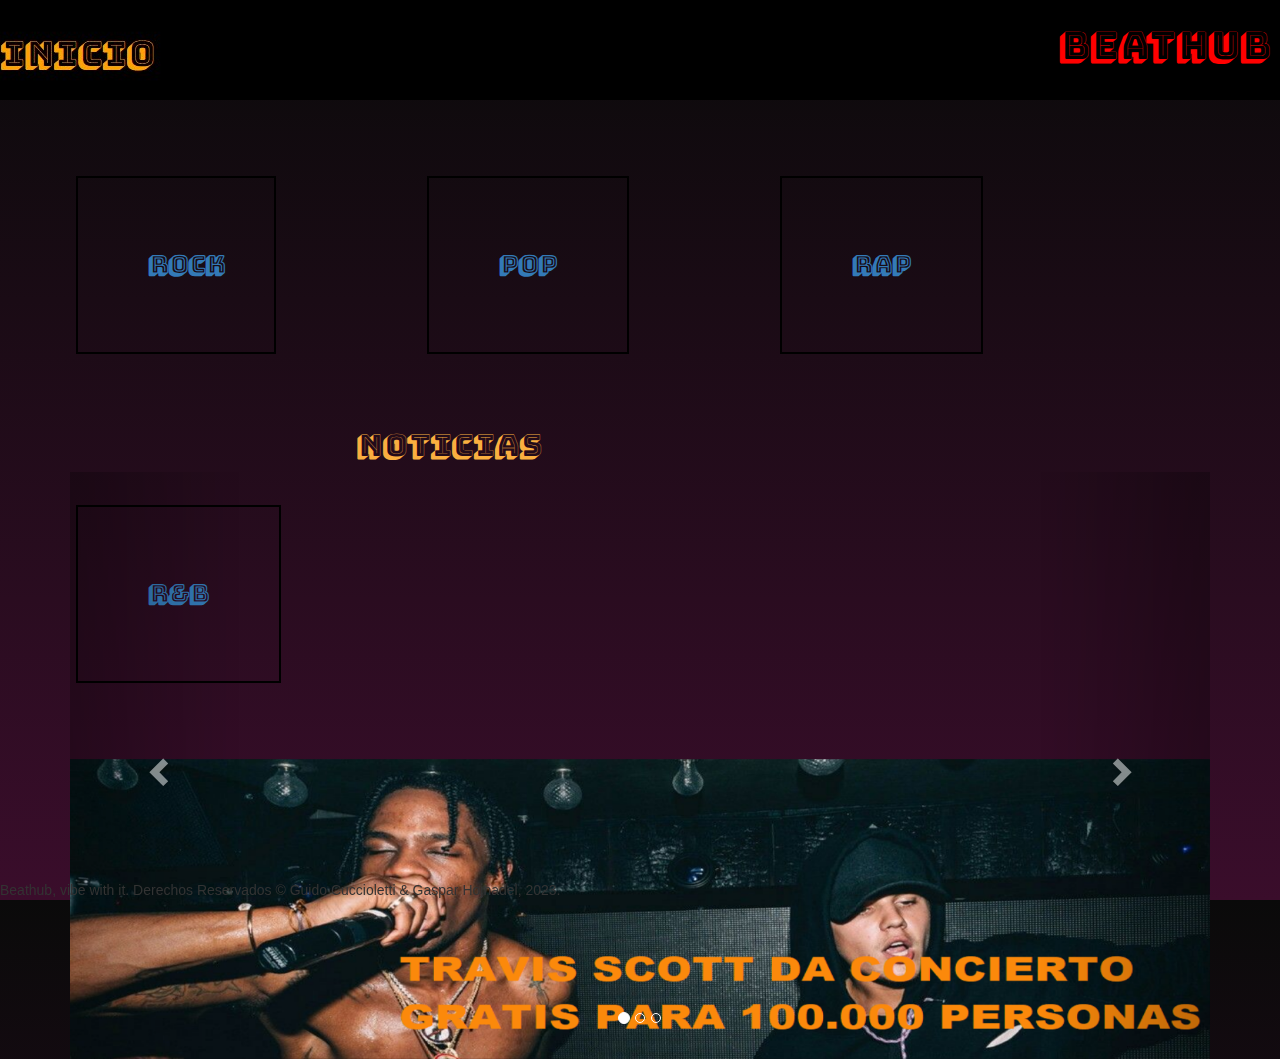
<file: index.html>
<DOCTYPE html>
    <html>

    <head>
      <link rel="preconnect" href="https://fonts.googleapis.com">
      <link rel="preconnect" href="https://fonts.gstatic.com" crossorigin>
      <link href="https://fonts.googleapis.com/css2?family=Bungee+Shade&display=swap" rel="stylesheet">
      <link rel="stylesheet" href="https://maxcdn.bootstrapcdn.com/bootstrap/3.4.1/css/bootstrap.min.css">
      <script src="https://ajax.googleapis.com/ajax/libs/jquery/3.6.4/jquery.min.js"></script>
      <script src="https://maxcdn.bootstrapcdn.com/bootstrap/3.4.1/js/bootstrap.min.js"></script>

    </head>
    <link rel="stylesheet" href="estilo.css">
    
    <body>
    
    
    
    
      <div id="destacadas">
        <span id="Inicio">
          <a href="https://gaspiguido.github.io/proyecto/" > <img id="inicio" src="imagenes\inicio.png" ></a>
      </span>
        <span id="Beathub">Beathub</span>
      </div>
    
    
      <div id="generos">
        <div id="g1">
        <a hover href="https://www.youtube.com/watch?v=WDxMJONhhzk">
          <b> rock</b>
        </a>
        </div>
        <div id="g2"> 
          <a hover href="https://www.youtube.com/watch?v=DvbR1AsPWmw">
          <b>pop</b>
        </a>
        </div>
        <div id="g3"> 
          <a href="https://www.youtube.com/watch?v=qHTjwWdAmW0">
          <b>rap</b>
          </a>
        </div>
        <div id="g4">
          <a hover href="https://www.youtube.com/watch?v=XrmeX6L1Arc">
            <b>r&b</b>
          </a>
         
      </div>
      <div class="container">
        <h2 id="Noticias">Noticias</h2>  
        <div id="myCarousel" class="carousel slide" data-ride="carousel">
          <!-- Indicators -->
          <ol class="carousel-indicators">
            <li data-target="#myCarousel" data-slide-to="0" class="active"></li>
            <li data-target="#myCarousel" data-slide-to="1"></li>
            <li data-target="#myCarousel" data-slide-to="2"></li>
          </ol>
      
          <!-- Wrapper for slides -->
          <div class="carousel-inner">
            <div class="item active">
              <a href="travis.html"><img src="./imagenes/TRAVIS-BANNER.png"  id="imagenCarousel"></a>
            </div>
      
            <div class="item">
             <a  href="kanye.html"> <img src="./imagenes/kanye-baner.png"  style="width:100%;"></a>
            </div>
          
            <div class="item">
             <a href="metalica.html"> <img src="./imagenes/metalica-banner.png"  style="width:100%;"></a>
            </div>
          </div>
      
          <!-- Left and right controls -->
          <a class="left carousel-control" href="#myCarousel" data-slide="prev">
            <span class="glyphicon glyphicon-chevron-left"></span>
            <span class="sr-only">Previous</span>
          </a>
          <a class="right carousel-control" href="#myCarousel" data-slide="next">
            <span class="glyphicon glyphicon-chevron-right"></span>
            <span class="sr-only">Next</span>
          </a>
        </div>
      </div>
      
    
    </body>
    <div id="footer">Beathub, vibe with it. Derechos Reservados © Guido Cuccioletti & Gaspar Hojnadel, 2023.</div>
    
    </html>
</file>
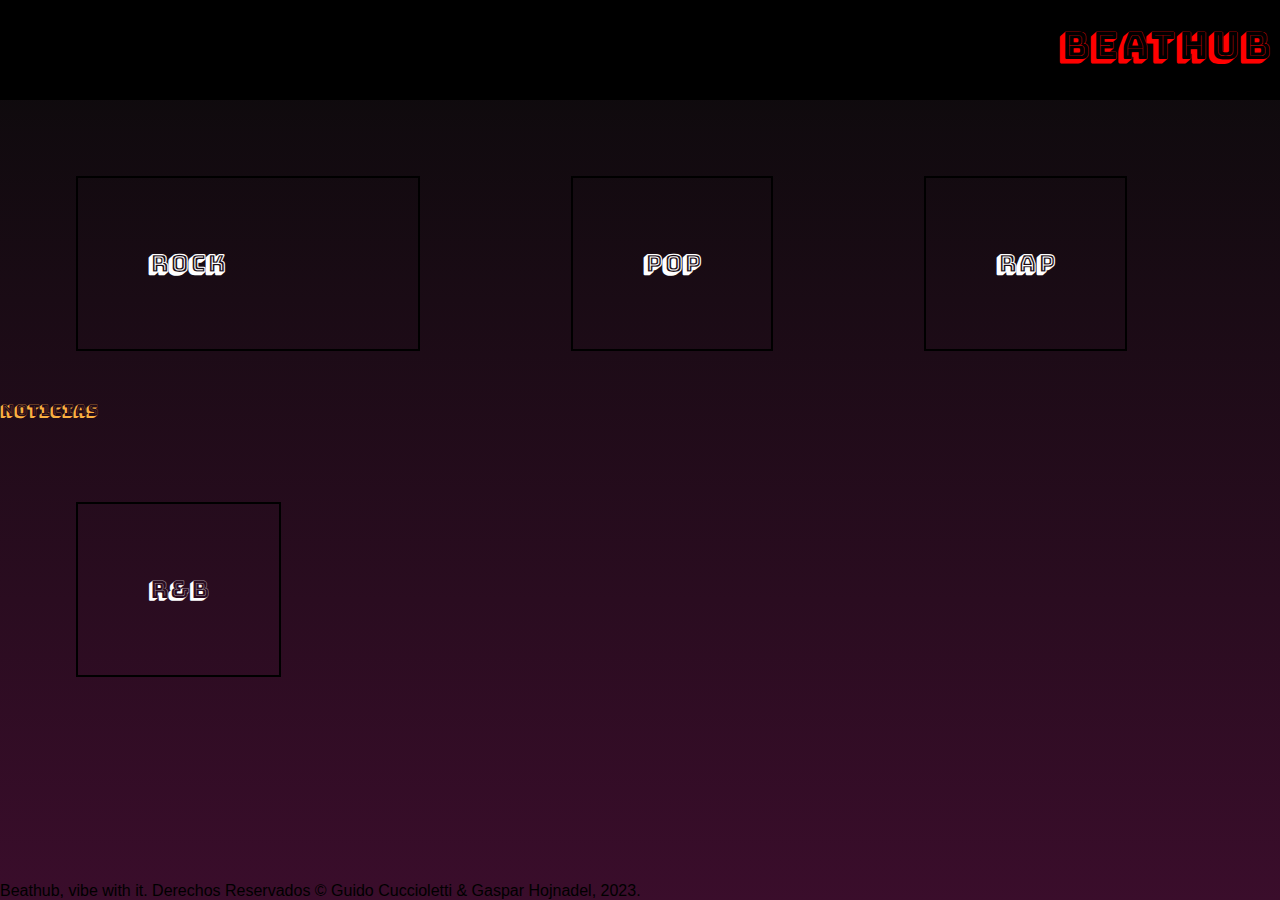
<file: ASDSAD.html>
<html>
    <head><link rel="preconnect" href="https://fonts.googleapis.com">
        <link rel="preconnect" href="https://fonts.gstatic.com" crossorigin>
        <link href="https://fonts.googleapis.com/css2?family=Bungee+Shade&display=swap" rel="stylesheet"></head>
    <link rel="stylesheet" href="estilo.css">
    <body>
        

    
        
        <div id="destacadas"> 
            <span id="Beathub">Beathub</span>
        </div>  


        <div id="generos">
            <div id="g1"><b> rock </b></div>
                <div id="g2"> <b>pop</b></div>
                <div id="g3"> <b>rap</b></div>
            <div id="g4">r&b</div>
        </div>

        <div id="noticias">NOT1CIAS</div>

    </body>
    <div id="footer">Beathub, vibe with it. Derechos Reservados © Guido Cuccioletti & Gaspar Hojnadel, 2023.</div>
</html>
</file>
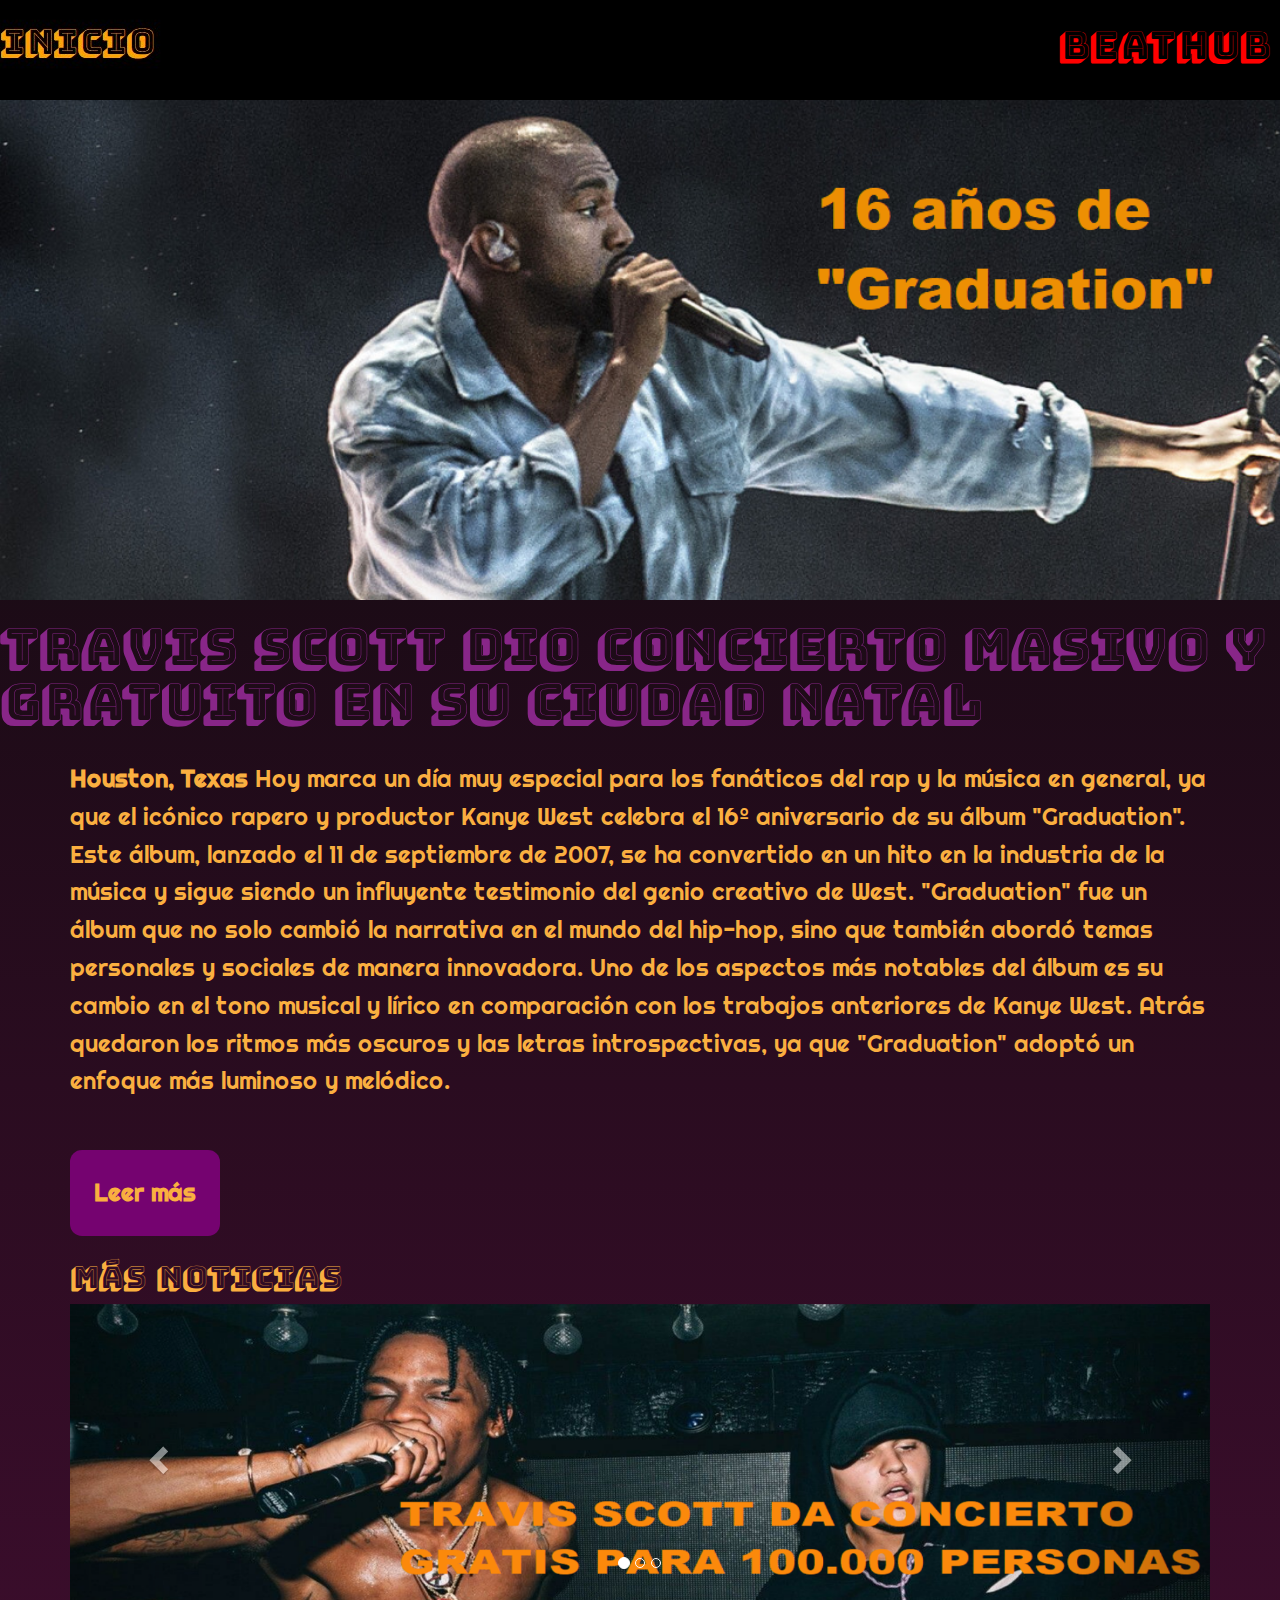
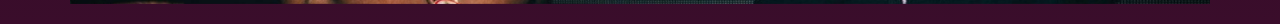
<file: kanye.html>
<DOCTYPE html>
  <html>
  
      <head>
        <link rel="preconnect" href="https://fonts.googleapis.com">
        <link rel="preconnect" href="https://fonts.gstatic.com" crossorigin>
        <link href="https://fonts.googleapis.com/css2?family=Bungee+Shade&display=swap" rel="stylesheet">
        <link rel="stylesheet" href="https://maxcdn.bootstrapcdn.com/bootstrap/3.4.1/css/bootstrap.min.css">
        <link rel="stylesheet" href="./estilo.css">
        <script src="https://ajax.googleapis.com/ajax/libs/jquery/3.6.4/jquery.min.js"></script>
        <script src="https://maxcdn.bootstrapcdn.com/bootstrap/3.4.1/js/bootstrap.min.js"></script>
        <link rel="preconnect" href="https://fonts.googleapis.com">
  <link rel="preconnect" href="https://fonts.gstatic.com" crossorigin>
  <link href="https://fonts.googleapis.com/css2?family=Righteous&display=swap" rel="stylesheet">
  <link rel="stylesheet" href="kanyestilo.css">
      </head>
      <body>
      
        <div id="destacadas">
          <span id="Inicio">
             <a href="https://gaspiguido.github.io/proyecto/" > <img src="imagenes/inicio.png" ></a>
               </span>
          <span id="Beathub">Beathub</span>
        </div>
  
        <div id="travisnoticia">
          <img src="./imagenes/kanye-baner.png" id="travisnoticia" >
        </div>
        <h1>Travis scott dio concierto masivo y gratuito en su ciudad natal</h1>
  <br>
  <div class="container">
    <p class="original">
      <b>Houston, Texas </b> Hoy marca un día muy especial para los fanáticos del rap y la música en general, ya que el icónico rapero y productor Kanye West celebra el 16º aniversario de su álbum "Graduation". Este álbum, lanzado el 11 de septiembre de 2007, se ha convertido en un hito en la industria de la música y sigue siendo un influyente testimonio del genio creativo de West.

      "Graduation" fue un álbum que no solo cambió la narrativa en el mundo del hip-hop, sino que también abordó temas personales y sociales de manera innovadora. Uno de los aspectos más notables del álbum es su cambio en el tono musical y lírico en comparación con los trabajos anteriores de Kanye West. Atrás quedaron los ritmos más oscuros y las letras introspectivas, ya que "Graduation" adoptó un enfoque más luminoso y melódico.

    </p>
    <span class="dots"> </span> <p class="extra"> En honor al aniversario, Kanye West ha compartido un mensaje con sus fanáticos en las redes sociales, agradeciéndoles por su apoyo continuo a lo largo de los años y recordando el impacto duradero de "Graduation". También se rumorea que está planeando una edición especial del álbum con contenido adicional, que ha emocionado a los fanáticos y ha avivado la especulación sobre su próximo trabajo.

      A lo largo de los años, Kanye West ha seguido evolucionando y desafiando las convenciones en la música y la cultura. Su álbum "Graduation" sigue siendo un testimonio de su capacidad para romper barreras y dejar una huella imborrable en la industria musical.
  
    </p>
            <input type="checkbox" id="btn" class="invisible">
           
            <label for="btn"> </label>
            <H2 id="MAS">Más Noticias</H2>
            <div id="myCarousel" class="carousel slide" data-ride="carousel">
              <!-- Indicators -->
              <ol class="carousel-indicators">
                <li data-target="#myCarousel" data-slide-to="0" class="active"></li>
                <li data-target="#myCarousel" data-slide-to="1"></li>
                <li data-target="#myCarousel" data-slide-to="2"></li>
              </ol>
          
              <!-- Wrapper for slides -->
              <div class="carousel-inner">
                <div class="item active">
                  <a href="travis.html"><img src="./imagenes/TRAVIS-BANNER.png"  id="imagenCarousel"></a>
                </div>
          
                <div class="item">
                 <a  href="kanye.html"> <img src="./imagenes/kanye-baner.png"  style="width:100%;"></a>
                </div>
              
                <div class="item">
                 <a href="metalica.html"> <img src="./imagenes/metalica-banner.png"  style="width:100%;"></a>
                </div>
              </div>
          
              <!-- Left and right controls -->
              <a class="left carousel-control" href="#myCarousel" data-slide="prev">
                <span class="glyphicon glyphicon-chevron-left"></span>
                <span class="sr-only">Previous</span>
              </a>
              <a class="right carousel-control" href="#myCarousel" data-slide="next">
                <span class="glyphicon glyphicon-chevron-right"></span>
                <span class="sr-only">Next</span>
              </a>
            </div>
          </div>
        
      
      
        
        <br>    
  
        
       
      </body>
  </html>
</file>
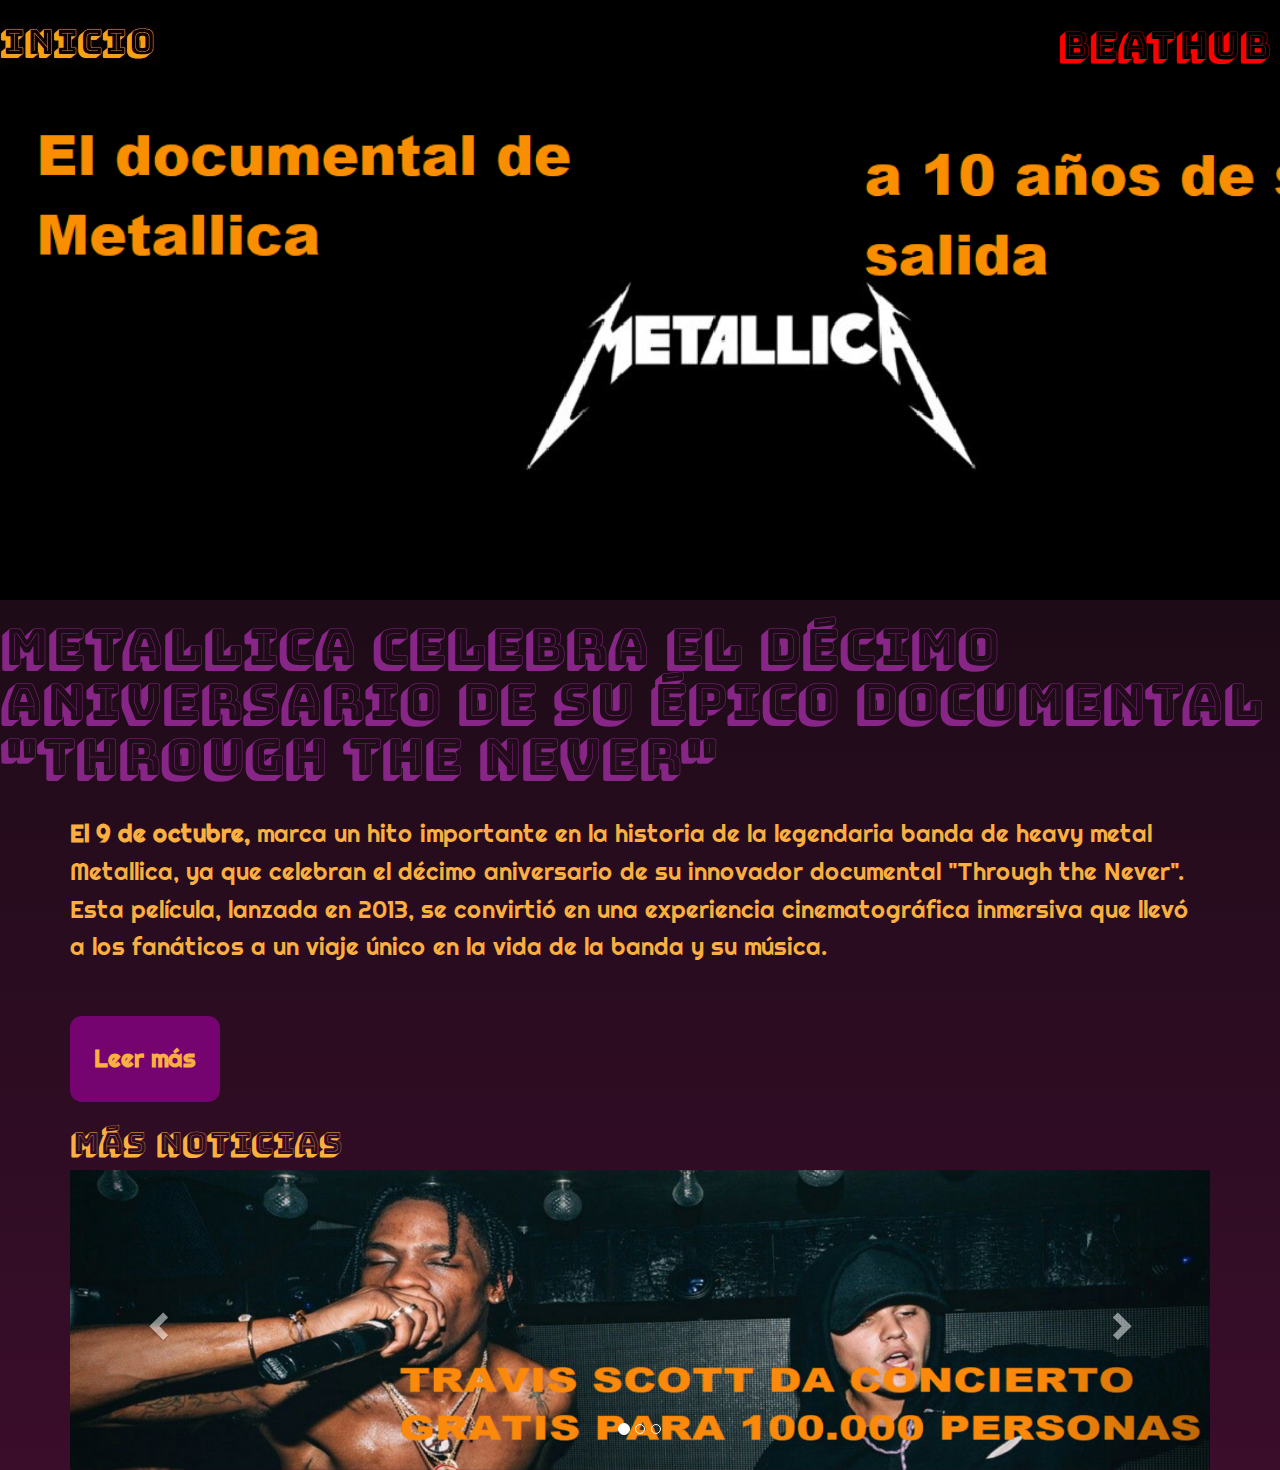
<file: metalica.html>
<DOCTYPE html>
<html>

    <head>
      <link rel="preconnect" href="https://fonts.googleapis.com">
      <link rel="preconnect" href="https://fonts.gstatic.com" crossorigin>
      <link href="https://fonts.googleapis.com/css2?family=Bungee+Shade&display=swap" rel="stylesheet">
      <link rel="stylesheet" href="https://maxcdn.bootstrapcdn.com/bootstrap/3.4.1/css/bootstrap.min.css">
      <link rel="stylesheet" href="./estilo.css">
      <script src="https://ajax.googleapis.com/ajax/libs/jquery/3.6.4/jquery.min.js"></script>
      <script src="https://maxcdn.bootstrapcdn.com/bootstrap/3.4.1/js/bootstrap.min.js"></script>
      <link rel="preconnect" href="https://fonts.googleapis.com">
<link rel="preconnect" href="https://fonts.gstatic.com" crossorigin>
<link href="https://fonts.googleapis.com/css2?family=Righteous&display=swap" rel="stylesheet">
    </head>
    <body>
    
      <div id="destacadas">
        <span id="Inicio">
           <a href="https://gaspiguido.github.io/proyecto/" > <img src="imagenes/inicio.png" ></a>
             </span>
        <span id="Beathub">Beathub</span>
      </div>

      <div id="travisnoticia">
        <img src="./imagenes/metalica-banner.png" id="travisnoticia" >
      </div>
      <h1>Metallica Celebra el Décimo Aniversario de su Épico Documental "Through the Never"</h1>
<br>
<div class="container">
  <p class="original">
    <b>El 9 de octubre, </b>  marca un hito importante en la historia de la legendaria banda de heavy metal Metallica, ya que celebran el décimo aniversario de su innovador documental "Through the Never". Esta película, lanzada en 2013, se convirtió en una experiencia cinematográfica inmersiva que llevó a los fanáticos a un viaje único en la vida de la banda y su música.

  </p>
  <span class="dots"> </span> <p class="extra">  "Through the Never" no fue un documental convencional; más bien, fue una mezcla magistral de concierto en vivo y narrativa cinematográfica. La película fue dirigida por Nimród Antal y presentó una trama paralela que se desarrolló mientras Metallica realizaba uno de sus icónicos conciertos en vivo. Dane DeHaan interpretó al personaje central, un miembro del equipo de la banda que se embarca en una misión surrealista en el apocalíptico paisaje urbano.

    La película recibió elogios tanto de críticos como de fanáticos por su audaz enfoque narrativo y su impresionante cinematografía. El concierto en vivo de Metallica, filmado en Vancouver, Canadá, capturó la energía cruda y la intensidad de la banda en el escenario. "Through the Never" también contó con una espectacular producción teatral que incluyó un colosal escenario, efectos especiales impresionantes y una selección de los éxitos más grandes de Metallica.
    A lo largo de la década, "Through the Never" ha seguido siendo un punto de referencia en la filmografía de Metallica y ha ganado un lugar especial en el corazón de los fanáticos. La banda ha expresado su gratitud hacia sus seguidores en todo el mundo por su apoyo continuo y ha prometido que el décimo aniversario del documental será celebrado de manera especial.

  </p>
          <input type="checkbox" id="btn" class="invisible">
         
          <label for="btn"> </label>
          <H2 id="MAS">Más Noticias</H2>
          <div id="myCarousel" class="carousel slide" data-ride="carousel">
            <!-- Indicators -->
            <ol class="carousel-indicators">
              <li data-target="#myCarousel" data-slide-to="0" class="active"></li>
              <li data-target="#myCarousel" data-slide-to="1"></li>
              <li data-target="#myCarousel" data-slide-to="2"></li>
            </ol>
        
            <!-- Wrapper for slides -->
            <div class="carousel-inner">
              <div class="item active">
                <a href="travis.html"><img src="./imagenes/TRAVIS-BANNER.png"  id="imagenCarousel"></a>
              </div>
        
              <div class="item">
               <a  href="kanye.html"> <img src="./imagenes/kanye-baner.png"  style="width:100%;"></a>
              </div>
            
              <div class="item">
               <a href="metalica.html"> <img src="./imagenes/metalica-banner.png"  style="width:100%;"></a>
              </div>
            </div>
        
            <!-- Left and right controls -->
            <a class="left carousel-control" href="#myCarousel" data-slide="prev">
              <span class="glyphicon glyphicon-chevron-left"></span>
              <span class="sr-only">Previous</span>
            </a>
            <a class="right carousel-control" href="#myCarousel" data-slide="next">
              <span class="glyphicon glyphicon-chevron-right"></span>
              <span class="sr-only">Next</span>
            </a>
          </div>
        </div>
    </body>
</html>
</file>
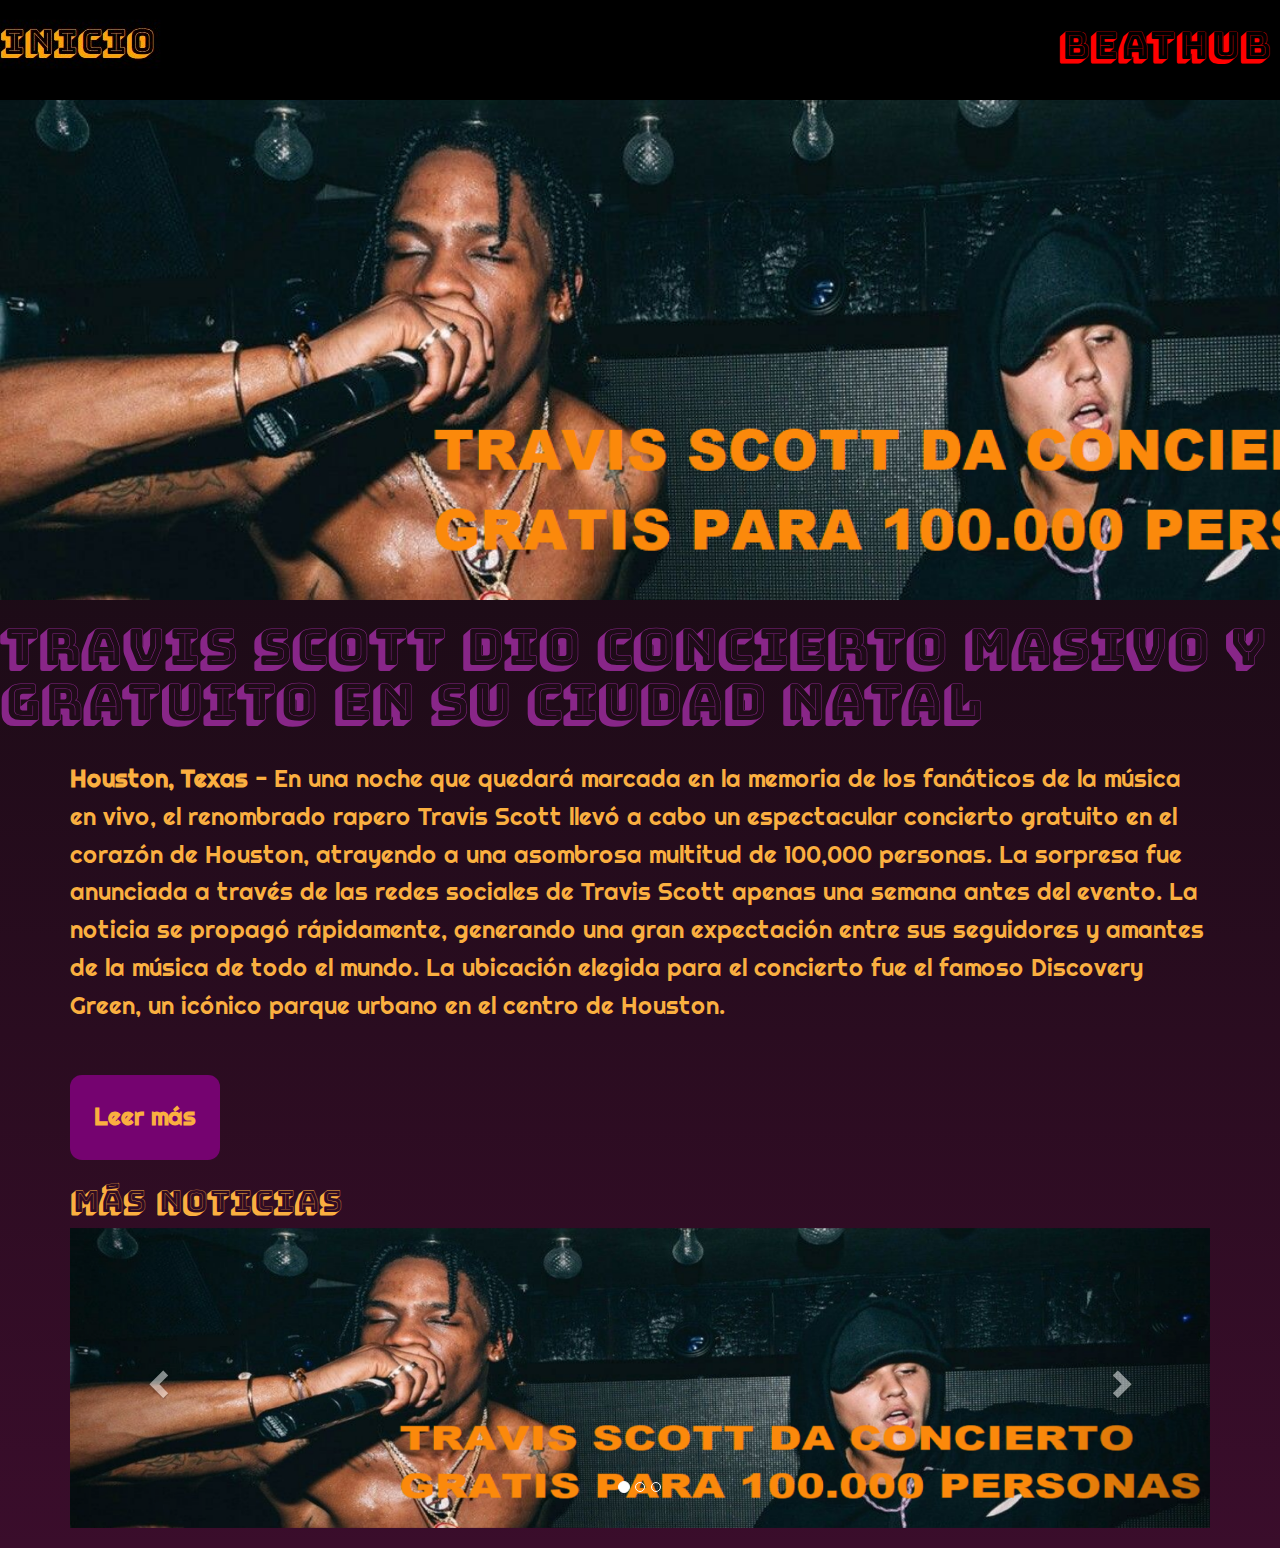
<file: travis.html>
<DOCTYPE html>
<html>

    <head>
      <link rel="preconnect" href="https://fonts.googleapis.com">
      <link rel="preconnect" href="https://fonts.gstatic.com" crossorigin>
      <link href="https://fonts.googleapis.com/css2?family=Bungee+Shade&display=swap" rel="stylesheet">
      <link rel="stylesheet" href="https://maxcdn.bootstrapcdn.com/bootstrap/3.4.1/css/bootstrap.min.css">
      <link rel="stylesheet" href="./estilo.css">
      <script src="https://ajax.googleapis.com/ajax/libs/jquery/3.6.4/jquery.min.js"></script>
      <script src="https://maxcdn.bootstrapcdn.com/bootstrap/3.4.1/js/bootstrap.min.js"></script>
      <link rel="preconnect" href="https://fonts.googleapis.com">
<link rel="preconnect" href="https://fonts.gstatic.com" crossorigin>
<link href="https://fonts.googleapis.com/css2?family=Righteous&display=swap" rel="stylesheet">
    </head>
    <body>
    
      <div id="destacadas">
        <span id="Inicio">
           <a href="https://gaspiguido.github.io/proyecto/" > <img src="imagenes/inicio.png" ></a>
             </span>
        <span id="Beathub">Beathub</span>
      </div>

      <div id="travisnoticia">
        <img src="./imagenes/TRAVIS-BANNER.png" id="travisnoticia" >
      </div>
      <h1>Travis scott dio concierto masivo y gratuito en su ciudad natal</h1>
<br>
<div class="container">
  <p class="original">
    <b>Houston, Texas </b>-   En una noche que quedará marcada en la memoria de los fanáticos de la música en vivo, el renombrado rapero Travis Scott llevó a cabo un espectacular concierto gratuito en el corazón de Houston, atrayendo a una asombrosa multitud de 100,000 personas.


    La sorpresa fue anunciada a través de las redes sociales de Travis Scott apenas una semana antes del evento. La noticia se propagó rápidamente, generando una gran expectación entre sus seguidores y amantes de la música de todo el mundo. La ubicación elegida para el concierto fue el famoso Discovery Green, un icónico parque urbano en el centro de Houston.
  </p>
  <span class="dots"> </span> <p class="extra">  El concierto comenzó al atardecer, con una entrada triunfal de Travis Scott emergiendo de entre una impresionante producción de luces y efectos especiales. Desde el primer minuto, la energía en el aire era palpable, con los fanáticos coreando las letras de sus canciones más populares.


El repertorio de Scott incluyó éxitos como "Sicko Mode," "Goosebumps," "Stargazing," y muchas otras, lo que provocó una euforia generalizada en la multitud. Durante su actuación, Scott también invitó a varios artistas sorpresa al escenario, incluyendo a Kendrick Lamar y Ariana Grande, quienes se unieron a él para interpretar colaboraciones icónicas. 

Además de la música, Travis Scott también hizo hincapié en la importancia de la unidad y la positividad en estos tiempos difíciles, alentando a la multitud a apoyarse mutuamente y a esforzarse por lograr sus sueños.

La producción del concierto fue espectacular, con una puesta en escena impresionante que incluyó fuegos artificiales, proyecciones visuales sorprendentes y una plataforma que se elevaba sobre la multitud, permitiendo a Travis Scott interactuar más de cerca con sus fans.

El evento gratuito atrajo a fans de todas las edades y procedentes de todos los rincones del país, lo que creó una atmósfera de celebración y camaradería en el parque. La seguridad y el bienestar de los asistentes fueron una prioridad, con un equipo de seguridad y personal médico altamente capacitado presente para garantizar que todo se desarrollara sin problemas.


Al finalizar el concierto, Travis Scott expresó su gratitud a la multitud que lo había apoyado a lo largo de su carrera y prometió que seguiría ofreciendo experiencias memorables a sus fans en el futuro.
    
  </p>
          <input type="checkbox" id="btn" class="invisible">
         
          <label for="btn"> </label>
          <H2 id="MAS">Más Noticias</H2>
          <div id="myCarousel" class="carousel slide" data-ride="carousel">
            <!-- Indicators -->
            <ol class="carousel-indicators">
              <li data-target="#myCarousel" data-slide-to="0" class="active"></li>
              <li data-target="#myCarousel" data-slide-to="1"></li>
              <li data-target="#myCarousel" data-slide-to="2"></li>
            </ol>
        
            <!-- Wrapper for slides -->
            <div class="carousel-inner">
              <div class="item active">
                <a href="travis.html"><img src="./imagenes/TRAVIS-BANNER.png"  id="imagenCarousel"></a>
              </div>
        
              <div class="item">
               <a  href="kanye.html"> <img src="./imagenes/kanye-baner.png"  style="width:100%;"></a>
              </div>
            
              <div class="item">
               <a href="metalica.html"> <img src="./imagenes/metalica-banner.png"  style="width:100%;"></a>
              </div>
            </div>
        
            <!-- Left and right controls -->
            <a class="left carousel-control" href="#myCarousel" data-slide="prev">
              <span class="glyphicon glyphicon-chevron-left"></span>
              <span class="sr-only">Previous</span>
            </a>
            <a class="right carousel-control" href="#myCarousel" data-slide="next">
              <span class="glyphicon glyphicon-chevron-right"></span>
              <span class="sr-only">Next</span>
            </a>
          </div>
        </div>
      
    
    
      
      <br>    

      
     
    </body>
</html>
</file>
<file: estilo.css>
body {
    background: linear-gradient(to bottom, #0a0a0a, #3a0d2b);
    margin: auto;
    
  }
#contenedor {float: left;}
#logo {background-color: brown;
width:160px;
height: 110px;
margin: auto;}

#busqueda {background-color: aqua;
width: 750px;
height: 35px;
margin: auto;}

#destacadas {background-color: rgb(0, 0, 0);
width: 3000x;
height: 100px;
margin: auto;
background-position-x: center;
background-position-y: top; }
/*GENEROS*/
#generos {
    width: 100vw;
    height: 300px;
    float: left;

}


/*Rock and roll*/
#g1
{
    width: 200px;
    font-size: x-large;
    font-style: normal;
    font-family: 'Bungee Shade';
    color: #ffffff;
    float: left;
    margin: 2.0cm;
    border: 2px solid rgb(0, 0, 0);
    padding: 70px;
    background-image:url(https://vegnews.com/media/W1siZiIsIjQwNTQ5L1ZlZ05ld3MuTWV0YWxsaWNhMy5UaW1TYWNjZW50aS5qcGciXSxbInAiLCJjcm9wX3Jlc2l6ZWQiLCIxNzU4eDEwMzkrMCsyNiIsIjE2MDB4OTQ2XiIseyJmb3JtYXQiOiJqcGcifV0sWyJwIiwib3B0aW1pemUiXV0/VegNews.Metallica3.TimSaccenti.jpg?sha=b2e4ce718dd0fff4);
    background-size: cover;
    background-position:top;
;
}
#g2
/*pop*/
{
    font-size: x-large;
    font-style: normal;
    font-family: 'Bungee Shade';
    color: #ffffff;
    float: left;
    margin: 2.0cm;
    border: 2px solid rgb(0, 0, 0);
    padding:70px;
    background-image:url(https://biografieonline.it/img/bio/m/Michael_Jackson.jpg);
    background-size: cover;
    background-position:top;
}
/*rap*/
#g3
{   font-size: x-large;
    font-style: normal;
    font-family: 'Bungee Shade';
    color: #ffffff;
    opacity: 1;
    float: left;
    margin: 2.0cm;
    border: 2px solid rgb(0, 0, 0);
    padding:70px;
    background-image:url(https://akns-images.eonline.com/eol_images/Entire_Site/2022428/rs_1200x1200-220528144320-1200-Snoop-Dogg-Tupac-Shakur.ct.jpg?fit=around%7C1200:1200&output-quality=90&crop=1200:1200;center,top);
    background-size: cover;
    background-position:top;
    
   
}

/*r y b*/
#g4
{
    font-size: x-large;
    font-style: normal;
    font-family: 'Bungee Shade';
    color: #ffffff;
    float: left;
    margin: 2.0cm;
    border: 2px solid rgb(0, 0, 0);
    padding:70px;
    background-image:url(https://images.pagina12.com.ar/styles/focal_content_1200x1050/public/2023-01/685690-48538-the-2520weeknd.jpg?itok=pYoMdm0z);
    background-size: cover;
    background-position:top;
}





#footer {font-family: 'Franklin Gothic Medium', 'Arial Narrow', Arial, sans-serif;
text-align: center;
position: absolute;
left: 0px;
bottom: 0px;
}

.border {
    border: 1px solid rgb(0, 0, 0);

}
/*TITULO-NOMBRE*/ 
#Beathub {
 
        font-family: 'Bungee Shade', cursive;
    color: rgb(250, 175, 64);
font-size:1cm;
 margin-top: 45px ; 
 margin-right: 10px;
 float: right;
 line-height: 1px;
 color: red;
 animation-name: example;
 animation-duration: 6s;
 animation-iteration-count: infinite;
}   
@keyframes example {
    0%   {color: purple;}
    25%  {color: orange;}
    50%  {color: purple;}
    75%  {color: orange;}
    100% {color: purple;}
    animation-iteration-count: infinite; 
}


 

input {
	outline: none;
	box-sizing: border-box;
	height: 60px;
	width: 0px;
	padding: 0 20px;
	color: #000;
	border-radius: 50px;
	font-size: 20px;
	border: 1px solid #D50000;
	transition: all .7s ease;
}

::placeholder {
	color: grey;
}

.btn {
	position: absolute;
	right: 0px;
	top: 0px;
	width: 80px;
	height: 80px;
	background: #D50000;
	line-height: 80px;
	border-radius: 50%;
	text-align: center;
	cursor: pointer;
	transition: .5s;
}

.btn i {
	font-size: 25px;
	color: white;
	line-height: 80px;
	transition: all .7s ease;
}

.container:hover input {
	width: 350px;
}

.container:hover i{
	transform: rotate(-360deg);
}

.btn:hover{
	background: #cc0000;
}
a:hover{
    color: white;

}
#myCarousel img {
    height: 300px;
}

#imagenCarousel {
    width: 100%;
}
#noticias {
    font-family: 'Bungee Shade', cursive;
    color: rgb(250, 175, 64);
}
#travisnoticia
{
    width: 1500px;
    height: 500px;
    
    
}
h1 {
    font-size: 50px;
    color: rgb(136, 38, 136);
    font-family: 'Bungee Shade', cursive;
}


#artitravi {
    font-family: 'Righteous', cursive;
    font-size: 170%;
    color:rgb(250, 175, 64);
    line-height: 1cm;

}
#Inicio {
    margin-top: 12px ; 
 margin-right: 10px;
 float: left;
 line-height: 1px;
}
#leer
{
    font-family: 'Segoe UI', Tahoma, Geneva, Verdana, sans-serif;
    font-size: large;
    
}


.extra {
  display: none;
}
  p {
    font-family: 'Righteous', cursive;
    font-size: 170%;
    color:rgb(250, 175, 64);
    line-height: 1cm;
    
  }
  input[type="checkbox"] {
    height: 2em;
    display: block;
    appearance: none;
  }
  label {
    font-family: 'Righteous', cursive;
    font-size: 170%;
    color:rgb(250, 175, 64);
    line-height: 1cm;

    position: relative;
    padding: 1em;
    background-color: #750370;
    
    cursor: pointer;
    border-radius: 0.5em;

  }
  .dots {
    font-family: 'Righteous', cursive;
    font-size: 170%;
    color:rgb(250, 175, 64);
    line-height: 1cm;
  }
  label:before {
    content: "Leer más";
  }
  input[type="checkbox"]:checked ~ label:before {
    content: "leer menos";
  }
  .dots:has(~ input[type="checkbox"]:checked) {
    display: none;
  }
  .extra:has(~ input[type="checkbox"]:checked) {
    display: inline;
  }

  .invisible {
    display: none;
  }
  #MAS {
    font-family: 'Bungee Shade', cursive;
    color: rgb(250, 175, 64);
  }


  @media (pointer: coarse){
    #g1{
      width: 335px;
      height: 335px;
      padding-top: 140px;
      padding-left: 110px;
      font-size: 40px;
    }

    #g2{
      width: 335px;
      height: 335px;
      padding-top: 140px;
      padding-left: 120px;
      font-size: 40px;
    }

    #g3{
      width: 335px;
      height: 335px;
      padding-top: 140px;
      padding-left: 120px;
      font-size: 40px;
    }

    #g4{
      width: 335px;
      height: 335px;
      padding-top: 140px;
      padding-left: 120px;
      font-size: 40px;
    }

    #destacadas {
      width: 980px;
      height: 170px;
    }

    #Beathub{
      margin-top: 78px ; 
      margin-right: 20px;
      font-size: 60px;
    }

    #myCarousel img {
      height: 400px;
    }

    #noticias {
      font-family: 'Bungee Shade', cursive;
      color: rgb(250, 175, 64);
      font-size: 58px;
    }

    #inicio img{
      height: 100px;
      margin-top: 16px;
      margin-left: 20px;
    }
	  
     body{
      background: linear-gradient(to bottom, #0a0a0a, #3a0d2b);
    }
  }
</file>
<file: kanyestilo.css>
@media (404px){
    
}
</file>
